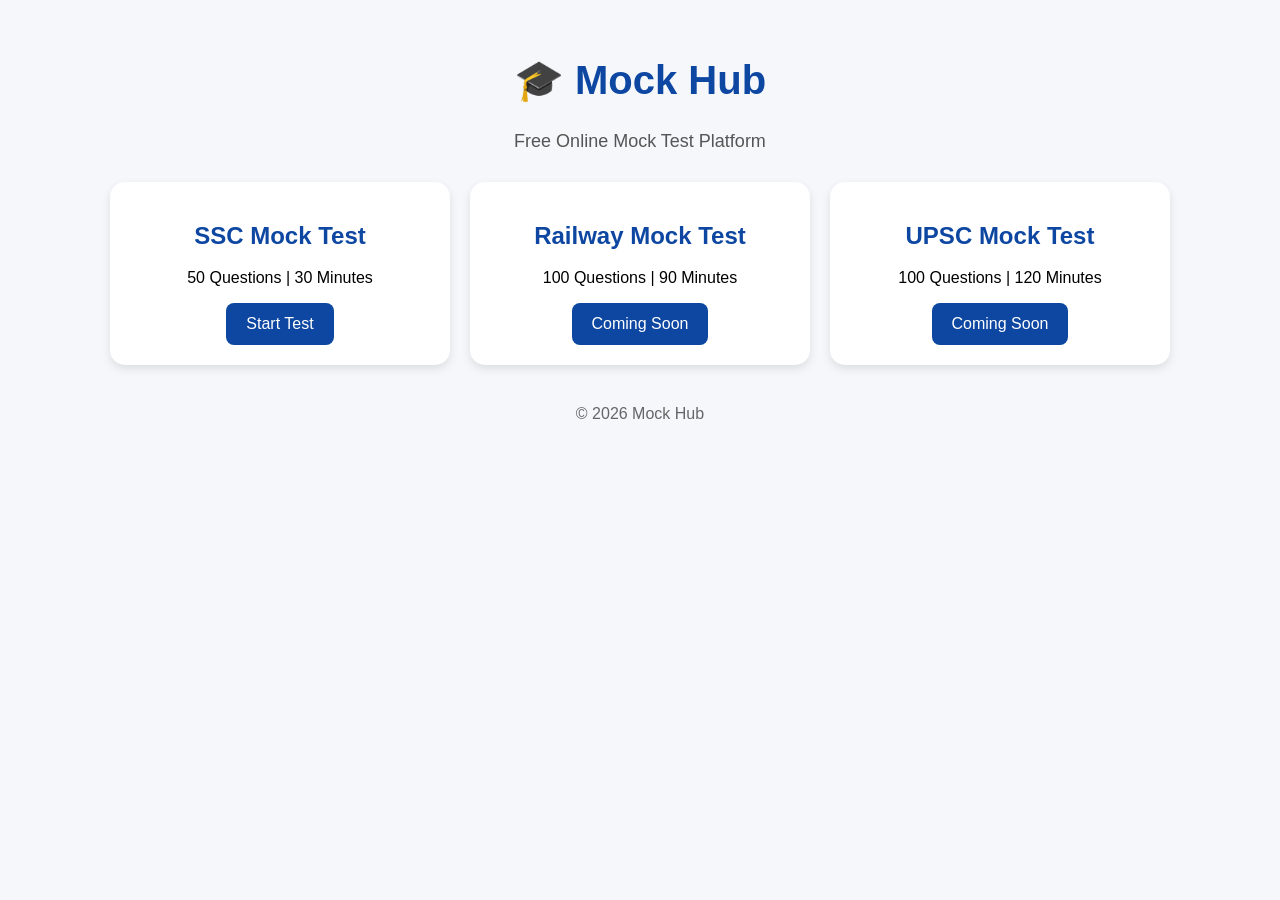
<file: index.html>
<!DOCTYPE html>
<html lang="hi">
<head>
  <meta charset="UTF-8">
  <meta name="viewport" content="width=device-width, initial-scale=1.0">
  <title>Mock Hub</title>
  <link rel="stylesheet" href="style.css">
</head>
<body>

<div class="container">

  <h1>🎓 Mock Hub</h1>
  <p class="tagline">Free Online Mock Test Platform</p>

  <div class="cards">

    <div class="card">
      <h2>SSC Mock Test</h2>
      <p>50 Questions | 30 Minutes</p>
      <a href="test.html">
        <button>Start Test</button>
      </a>
    </div>

    <div class="card">
      <h2>Railway Mock Test</h2>
      <p>100 Questions | 90 Minutes</p>
      <button disabled>Coming Soon</button>
    </div>

    <div class="card">
      <h2>UPSC Mock Test</h2>
      <p>100 Questions | 120 Minutes</p>
      <button disabled>Coming Soon</button>
    </div>

  </div>

  <footer>
    © 2026 Mock Hub
  </footer>

</div>

</body>
</html>
</file>
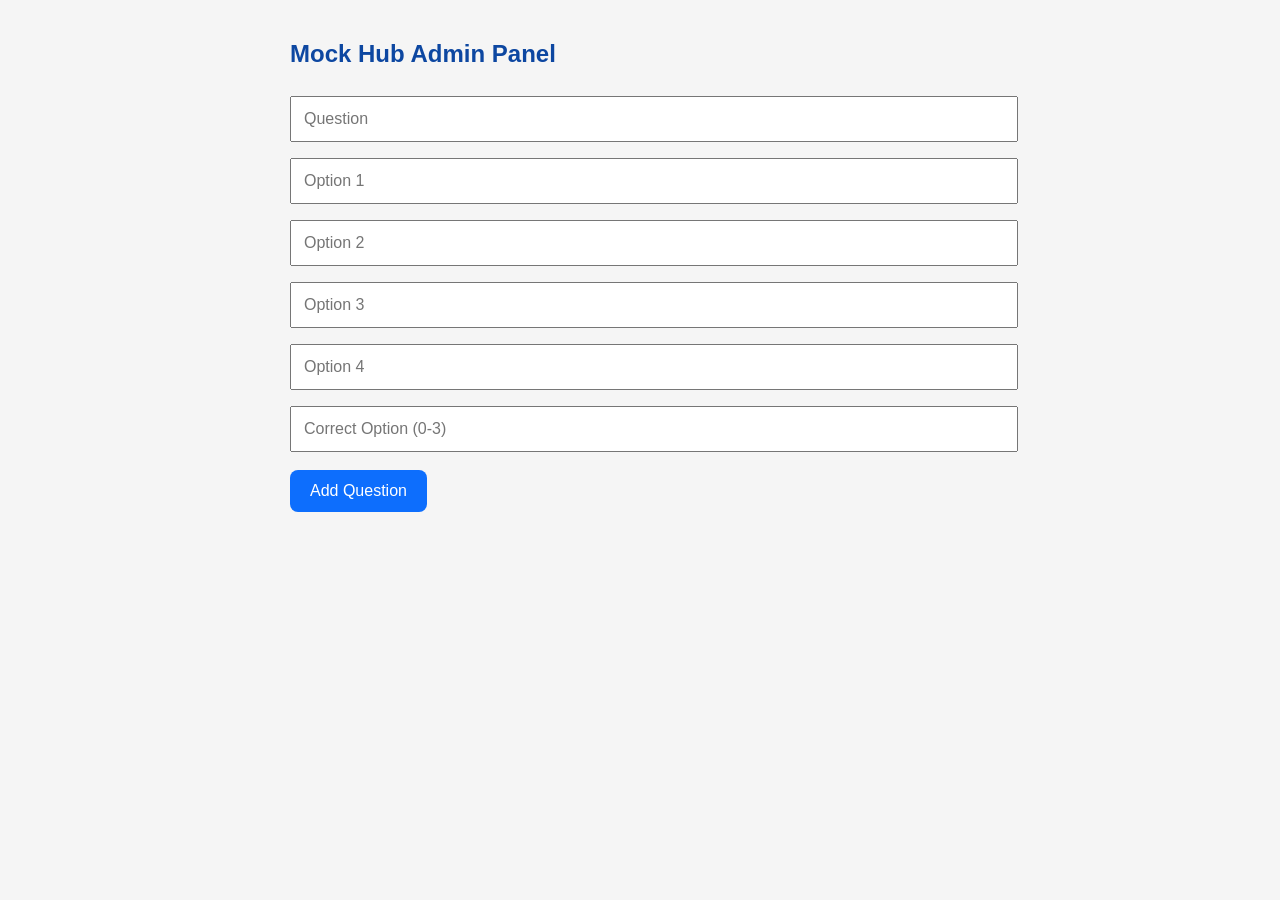
<file: admin.html>
<!DOCTYPE html>
<html lang="hi">
<head>
<meta charset="UTF-8">
<meta name="viewport" content="width=device-width, initial-scale=1.0">
<title>Mock Hub Admin</title>

<style>
body{
font-family:Arial,sans-serif;
background:#f5f5f5;
padding:20px;
max-width:700px;
margin:auto;
}

h2{
color:#0d47a1;
}

input{
width:100%;
padding:12px;
margin:8px 0;
font-size:16px;
}

button{
padding:12px 20px;
background:#0d6efd;
color:white;
border:none;
border-radius:8px;
font-size:16px;
cursor:pointer;
margin-top:10px;
}

button:hover{
background:#0b5ed7;
}
</style>
</head>

<body>

<h2>Mock Hub Admin Panel</h2>

<input id="question" placeholder="Question">

<input id="option1" placeholder="Option 1">

<input id="option2" placeholder="Option 2">

<input id="option3" placeholder="Option 3">

<input id="option4" placeholder="Option 4">

<input id="answer" type="number" placeholder="Correct Option (0-3)">

<button onclick="saveQuestion()">Add Question</button>

<script>

function saveQuestion(){

let questions=JSON.parse(localStorage.getItem("questions"))||[];

questions.push({

question:document.getElementById("question").value,

options:[
document.getElementById("option1").value,
document.getElementById("option2").value,
document.getElementById("option3").value,
document.getElementById("option4").value
],

answer:Number(document.getElementById("answer").value)

});

localStorage.setItem("questions",JSON.stringify(questions));

alert("Question Added Successfully");

location.reload();

}

</script>

</body>
</html>
</file>
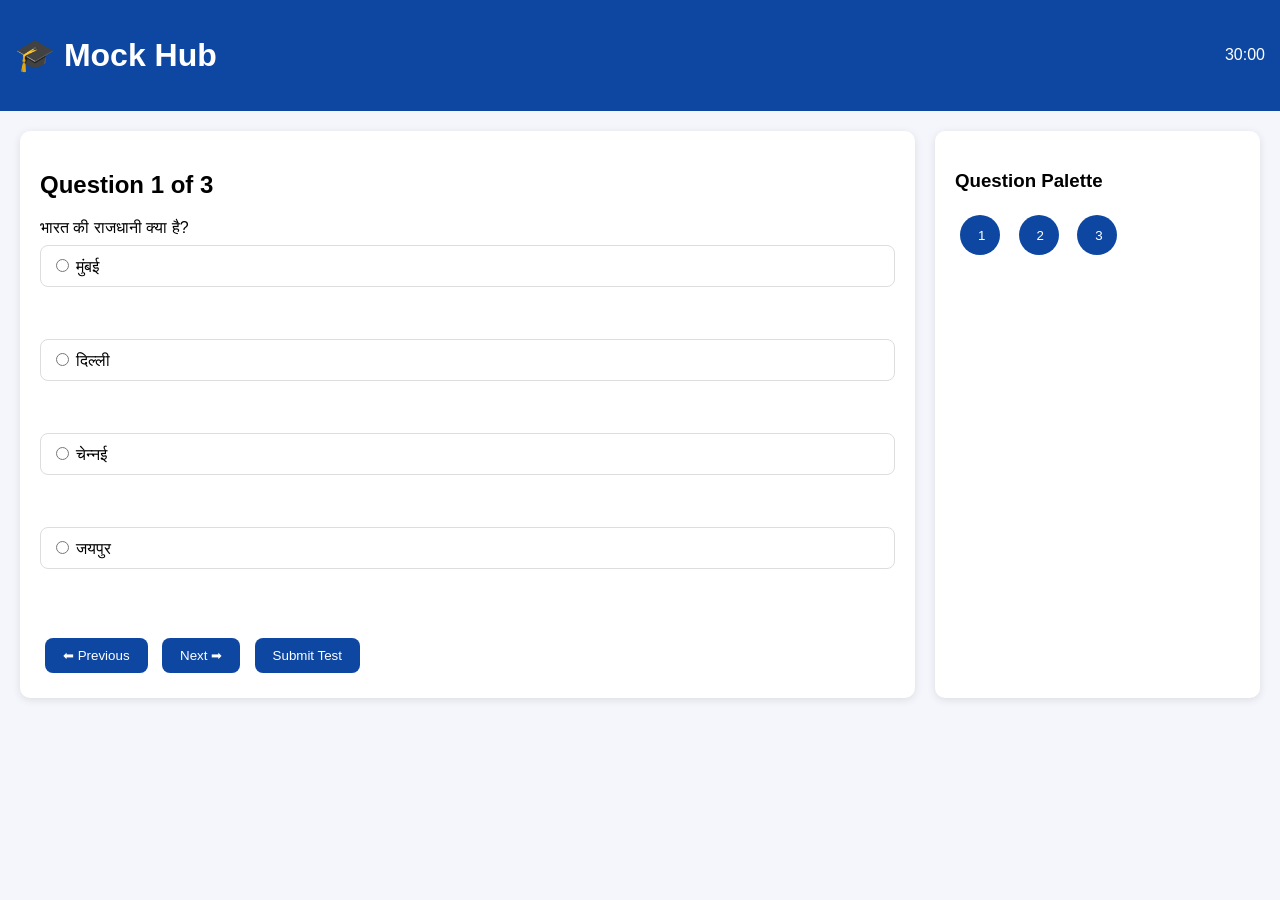
<file: test.html>
<!DOCTYPE html>
<html lang="hi">
<head>
  <meta charset="UTF-8">
  <meta name="viewport" content="width=device-width, initial-scale=1.0">
  <title>Mock Hub Test</title>
  <link rel="stylesheet" href="test.css">
</head>
<body>

<header>
  <h1>🎓 Mock Hub</h1>
  <div id="timer">30:00</div>
</header>

<div class="container">

  <div class="left">

    <h2 id="questionNo">Question 1</h2>

    <div id="question">
      Loading...
    </div>

    <div id="options"></div>

    <div class="buttons">
      <button onclick="prevQuestion()">⬅ Previous</button>
      <button onclick="nextQuestion()">Next ➡</button>
      <button onclick="submitTest()">Submit Test</button>
    </div>

    <div id="result" style="display:none;">
      <h2>Result</h2>
      <p id="resultText"></p>
    </div>

  </div>

  <div class="right">
    <h3>Question Palette</h3>
    <div id="palette"></div>
  </div>

</div>

<script src="test.js"></script>

</body>
</html>
</file>
<file: style.css>
body{
    margin:0;
    padding:0;
    font-family:Arial,sans-serif;
    background:#f5f7fb;
}

.container{
    width:90%;
    max-width:1200px;
    margin:auto;
    text-align:center;
    padding:30px;
}

h1{
    color:#0d47a1;
    font-size:40px;
}

.tagline{
    color:#555;
    font-size:18px;
    margin-bottom:30px;
}

.cards{
    display:flex;
    gap:20px;
    justify-content:center;
    flex-wrap:wrap;
}

.card{
    background:#fff;
    width:300px;
    padding:20px;
    border-radius:15px;
    box-shadow:0 4px 10px rgba(0,0,0,.1);
}

.card h2{
    color:#0d47a1;
}

.card button{
    background:#0d47a1;
    color:#fff;
    border:none;
    padding:12px 20px;
    border-radius:8px;
    cursor:pointer;
    font-size:16px;
}

.card button:hover{
    background:#1565c0;
}

footer{
    margin-top:40px;
    color:#666;
}
</file>
<file: test.css>
body{
    margin:0;
    font-family:Arial,sans-serif;
    background:#f4f6fb;
}

header{
    background:#0d47a1;
    color:white;
    padding:15px;
    display:flex;
    justify-content:space-between;
    align-items:center;
}

.container{
    display:flex;
    gap:20px;
    padding:20px;
}

.left{
    flex:3;
    background:white;
    padding:20px;
    border-radius:10px;
    box-shadow:0 2px 8px rgba(0,0,0,.1);
}

.right{
    flex:1;
    background:white;
    padding:20px;
    border-radius:10px;
    box-shadow:0 2px 8px rgba(0,0,0,.1);
}

#options label{
    display:block;
    padding:10px;
    margin:8px 0;
    border:1px solid #ddd;
    border-radius:8px;
    cursor:pointer;
}

.buttons{
    margin-top:20px;
}

button{
    padding:10px 18px;
    margin:5px;
    border:none;
    border-radius:8px;
    background:#0d47a1;
    color:white;
    cursor:pointer;
}

button:hover{
    background:#1565c0;
}

#palette{
    display:grid;
    grid-template-columns:repeat(5,1fr);
    gap:8px;
}

#palette button{
    width:40px;
    height:40px;
    border-radius:50%;
}

#result{
    margin-top:20px;
    padding:15px;
    background:#e8f5e9;
    border-radius:10px;
}

@media(max-width:768px){
    .container{
        flex-direction:column;
    }
}
</file>
